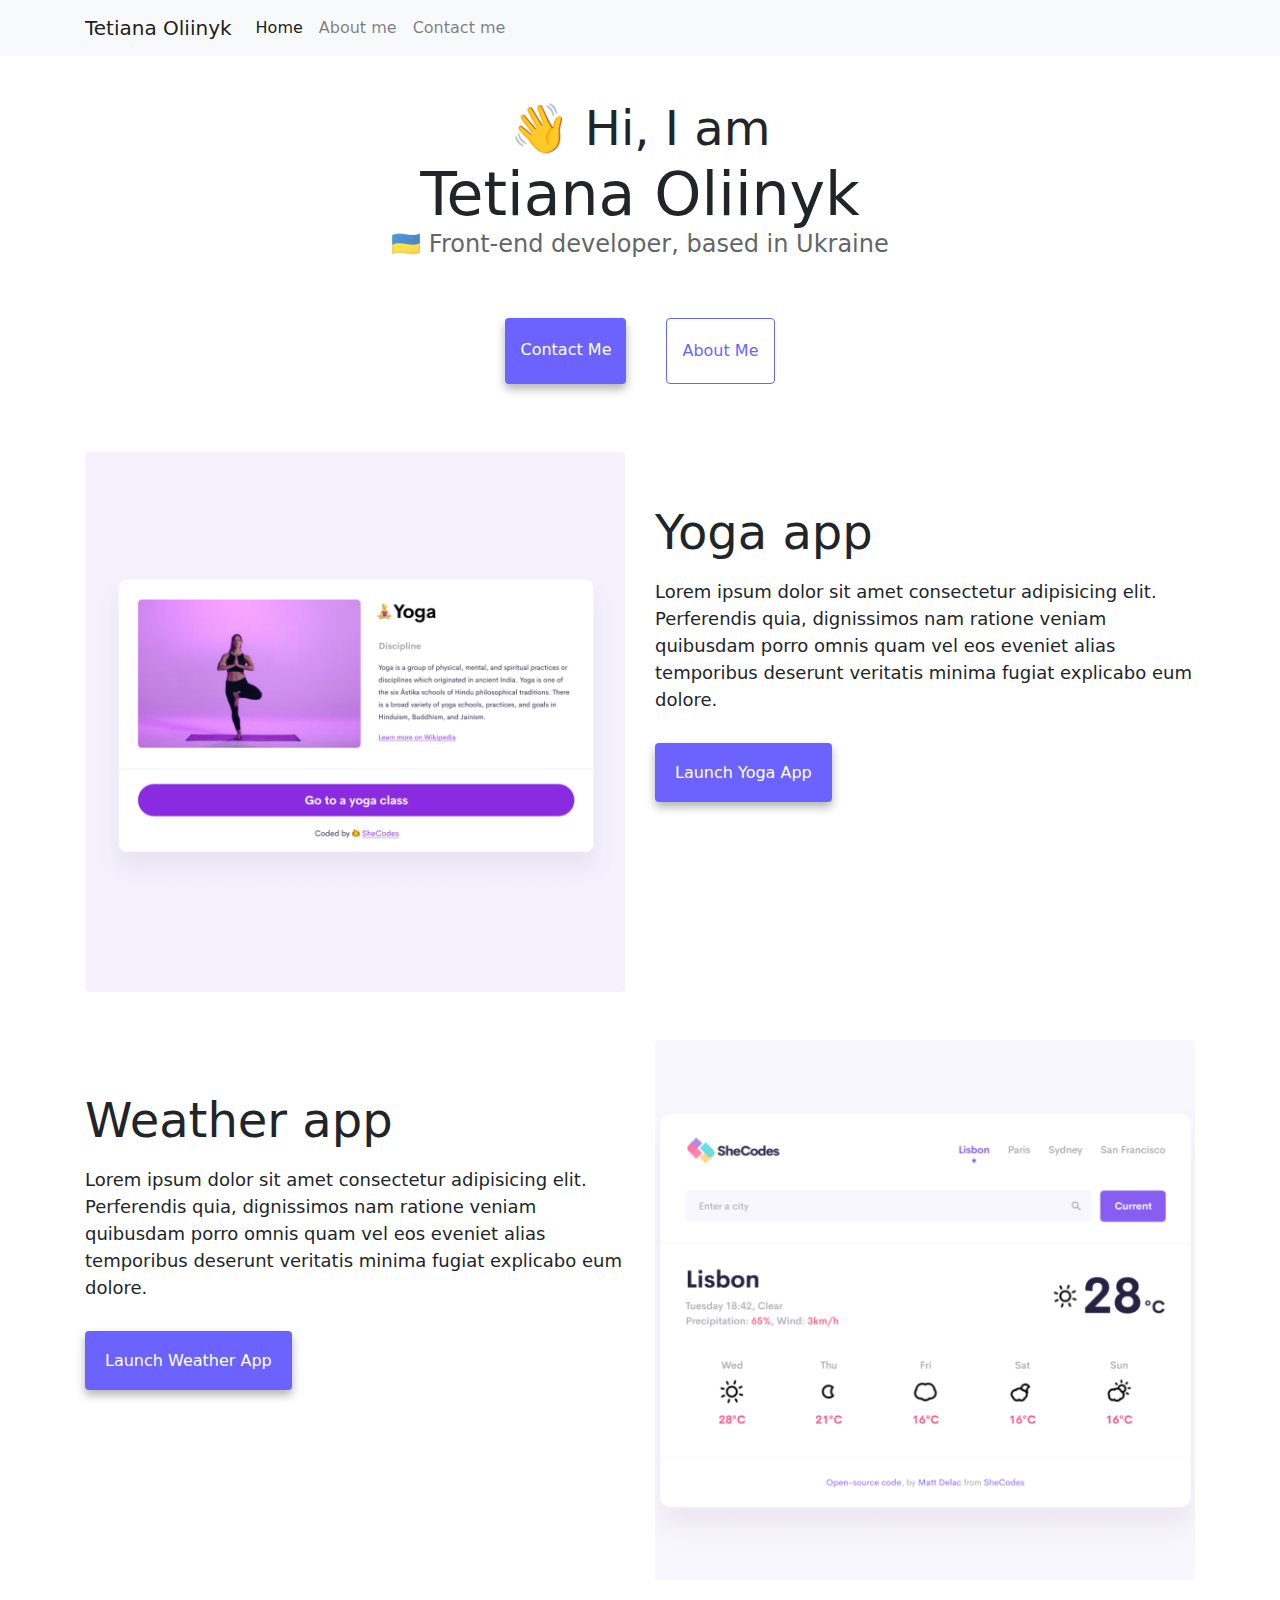
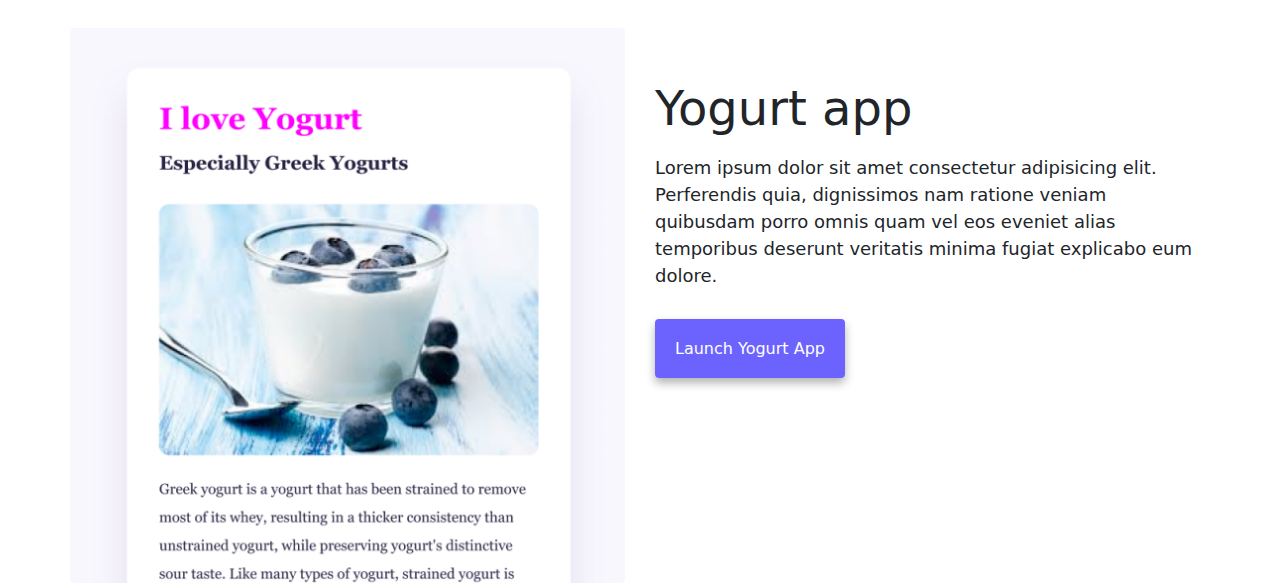
<file: index.html>
<!DOCTYPE html>
<html lang="en">
  <head>
    <meta charset="UTF-8" />
    <meta http-equiv="X-UA-Compatible" content="IE=edge" />
    <meta name="viewport" content="width=device-width, initial-scale=1.0" />
    <link
      rel="stylesheet"
      href="https://cdn.jsdelivr.net/npm/bootstrap@4.0.0/dist/css/bootstrap.min.css"
      integrity="sha384-Gn5384xqQ1aoWXA+058RXPxPg6fy4IWvTNh0E263XmFcJlSAwiGgFAW/dAiS6JXm"
      crossorigin="anonymous"
    />
    <script
      src="https://code.jquery.com/jquery-3.2.1.slim.min.js"
      integrity="sha384-KJ3o2DKtIkvYIK3UENzmM7KCkRr/rE9/Qpg6aAZGJwFDMVNA/GpGFF93hXpG5KkN"
      crossorigin="anonymous"
    ></script>
    <script
      src="https://cdn.jsdelivr.net/npm/popper.js@1.12.9/dist/umd/popper.min.js"
      integrity="sha384-ApNbgh9B+Y1QKtv3Rn7W3mgPxhU9K/ScQsAP7hUibX39j7fakFPskvXusvfa0b4Q"
      crossorigin="anonymous"
    ></script>
    <script
      src="https://cdn.jsdelivr.net/npm/bootstrap@4.0.0/dist/js/bootstrap.min.js"
      integrity="sha384-JZR6Spejh4U02d8jOt6vLEHfe/JQGiRRSQQxSfFWpi1MquVdAyjUar5+76PVCmYl"
      crossorigin="anonymous"
    ></script>
    <title>Tetiana Oliinyk - Front-end developer</title>
    <link rel="stylesheet" href="style.css" />
  </head>
  <body>
    <nav class="navbar navbar-expand-lg navbar-light bg-light navbar-position">
      <div class="container">
        <a class="navbar-brand" href="index.html">Tetiana Oliinyk</a>
      <button
        class="navbar-toggler"
        type="button"
        data-toggle="collapse"
        data-target="#navbarSupportedContent"
        aria-controls="navbarSupportedContent"
        aria-expanded="false"
        aria-label="Toggle navigation"
      >
        <span class="navbar-toggler-icon"></span>
      </button>

      <div class="collapse navbar-collapse" id="navbarSupportedContent">
        <ul class="navbar-nav mr-auto">
          <li class="nav-item active">
            <a class="nav-link" href="#"
              >Home <span class="sr-only">(current)</span></a
            >
          </li>
          <li class="nav-item">
            <a class="nav-link" href="about.html">About me</a>
          </li>
          <li class="nav-item">
            <a class="nav-link" href="about.html#contact">Contact me</a>
          </li>
        </ul>
      </div>
    </nav>

    <h2>👋 Hi, I am</h2>
    <h1>Tetiana Oliinyk</h1>
    <h3>🇺🇦 Front-end developer, based in Ukraine</h3>
    <div class="navigation-links">
      <a href="about.html#contact" class="contact-link">Contact me</a>
      <a href="about.html" class="about-link">About me</a>
    </div>
    <div class="container">
      <div class="row">
        <div class="col-md-6 mt-5">
            <img src="images/yoga.png" alt="yoga" class="img-fluid rounded">
        </div>
        <div class="col-md-6">
          <h2 class="text-left mb-3">Yoga app</h2>
          <p class="mb-5">Lorem ipsum dolor sit amet consectetur adipisicing elit. Perferendis quia, dignissimos nam ratione veniam quibusdam porro omnis quam vel eos eveniet alias temporibus deserunt veritatis minima fugiat explicabo eum dolore.</p>
          <a href="#" class="contact-link" title="yoga app">Launch Yoga App</a>
        </div>
      </div>
      <div class="row">
          <div class="col-md-6">
              <h2 class="text-left mb-3">Weather app</h2>
              <p class="mb-5">Lorem ipsum dolor sit amet consectetur adipisicing elit. Perferendis quia, dignissimos nam ratione veniam quibusdam porro omnis quam vel eos eveniet alias temporibus deserunt veritatis minima fugiat explicabo eum dolore.</p>
              <a href="#" class="contact-link" title="weather app">Launch Weather App</a>
            </div>
            <div class="col-md-6 mt-5">
              <img src="images/weather.png" alt="weather app" class="img-fluid rounded">
          </div>
          <div class="row">
              <div class="col-md-6 mt-5">
                  <img src="images/yogurt.png" alt="yougurt" class="img-fluid rounded">
              </div>
              <div class="col-md-6">
                <h2 class="text-left mb-3">Yogurt app
                  </h2>
                <p class="mb-5">Lorem ipsum dolor sit amet consectetur adipisicing elit. Perferendis quia, dignissimos nam ratione veniam quibusdam porro omnis quam vel eos eveniet alias temporibus deserunt veritatis minima fugiat explicabo eum dolore.</p>
                <a href="#" class="contact-link" title="yougurt">Launch Yogurt App</a>
              </div>
            </div>
        </div>
    </div>
  </body>
</html>
</file>
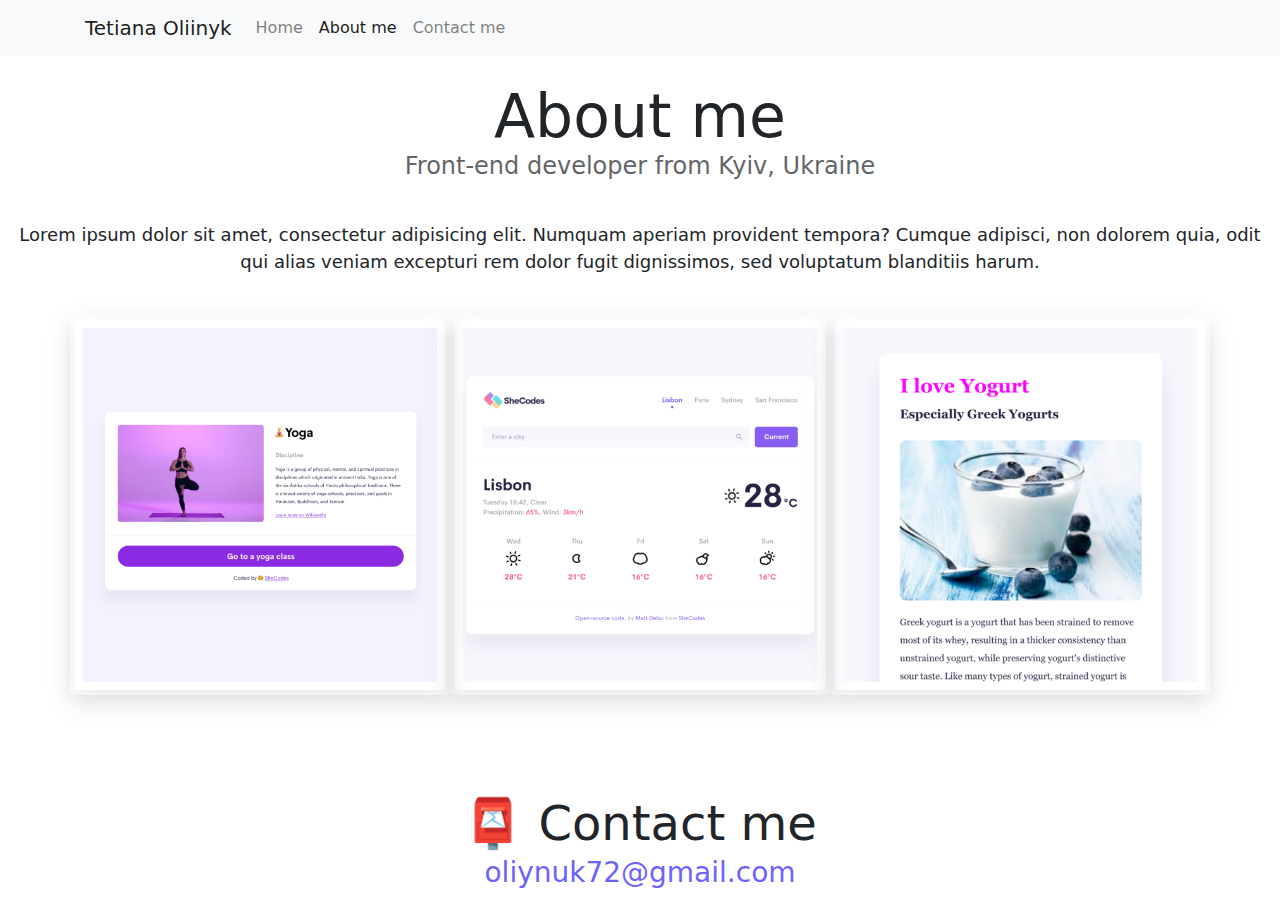
<file: about.html>
<!DOCTYPE html>
<html lang="en">
  <head>
    <meta charset="UTF-8" />
    <meta http-equiv="X-UA-Compatible" content="IE=edge" />
    <meta name="viewport" content="width=device-width, initial-scale=1.0" />
    <link
      rel="stylesheet"
      href="https://cdn.jsdelivr.net/npm/bootstrap@4.0.0/dist/css/bootstrap.min.css"
      integrity="sha384-Gn5384xqQ1aoWXA+058RXPxPg6fy4IWvTNh0E263XmFcJlSAwiGgFAW/dAiS6JXm"
      crossorigin="anonymous"
    />
    <script
      src="https://code.jquery.com/jquery-3.2.1.slim.min.js"
      integrity="sha384-KJ3o2DKtIkvYIK3UENzmM7KCkRr/rE9/Qpg6aAZGJwFDMVNA/GpGFF93hXpG5KkN"
      crossorigin="anonymous"
    ></script>
    <script
      src="https://cdn.jsdelivr.net/npm/popper.js@1.12.9/dist/umd/popper.min.js"
      integrity="sha384-ApNbgh9B+Y1QKtv3Rn7W3mgPxhU9K/ScQsAP7hUibX39j7fakFPskvXusvfa0b4Q"
      crossorigin="anonymous"
    ></script>
    <script
      src="https://cdn.jsdelivr.net/npm/bootstrap@4.0.0/dist/js/bootstrap.min.js"
      integrity="sha384-JZR6Spejh4U02d8jOt6vLEHfe/JQGiRRSQQxSfFWpi1MquVdAyjUar5+76PVCmYl"
      crossorigin="anonymous"
    ></script>
    <link rel="stylesheet" href="style.css" />
    <title>About Tetiana Oliinuk</title>
  </head>
  <body>
      <nav class="navbar navbar-expand-lg navbar-light bg-light navbar-position">
          <div class="container">
            <a class="navbar-brand" href="index.html">Tetiana Oliinyk</a>
          <button
            class="navbar-toggler"
            type="button"
            data-toggle="collapse"
            data-target="#navbarSupportedContent"
            aria-controls="navbarSupportedContent"
            aria-expanded="false"
            aria-label="Toggle navigation"
          >
            <span class="navbar-toggler-icon"></span>
          </button>
    
          <div class="collapse navbar-collapse" id="navbarSupportedContent">
            <ul class="navbar-nav mr-auto">
              <li class="nav-item">
                <a class="nav-link" href="index.html"
                  >Home <span class="sr-only">(current)</span></a
                >
              </li>
              <li class="nav-item active">
                <a class="nav-link" href="about.html">About me</a>
              </li>
              <li class="nav-item">
                <a class="nav-link" href="about.html#contact">Contact me</a>
              </li>
            </ul>
          </div>
        </nav>
    <h1 class="about-p">About me</h1>
    <h3>Front-end developer from Kyiv, Ukraine</h3>
    <div class="about-paragraphs">
      <p>
        Lorem ipsum dolor sit amet, consectetur adipisicing elit. Numquam
        aperiam provident tempora? Cumque adipisci, non dolorem quia, odit qui
        alias veniam excepturi rem dolor fugit dignissimos, sed voluptatum
        blanditiis harum.
      </p>
    </div>
    <div class="container">
      <div class="row d-flex justify-content-around">
        <div class="col-sm-4 shadow">
          <img src="images/yoga.png" class="img-fluid p-2 shadow rounded" />
        </div>
        <div class="col-sm-4 shadow">
          <img src="images/weather.png" class="img-fluid p-2 shadow rounded" />
        </div>
        <div class="col-sm-4 shadow">
          <img src="images/yogurt.png" class="img-fluid p-2 shadow rounded" />
        </div>
      </div>
    </div>
    <div id="contact">
      <h2>📮 Contact me</h2>
      <a href="mailto:oliynuk72@gmail.com" class="email-link">
          oliynuk72@gmail.com
      </a>
    </div>
  </body>
</html>
</file>
<file: style.css>
:root {
  --primary-color: #6c63ff;
  --secondary-color: #f5f2fe;
  --box-shadow: 0 5px 10px rgba(0, 0, 0, 0.3);
  --bs-font-sans-serif: system-ui, -apple-system, "Segoe UI", Roboto,
    "Helvetica Neue", Arial, "Noto Sans", "Liberation Sans", sans-serif,
    "Apple Color Emoji", "Segoe UI Emoji", "Segoe UI Symbol", "Noto Color Emoji";
}

h1,
h2,
h3 {
  text-align: center;
  margin: 0;
}

h1 {
  font-size: 60px;
  font-weight: 500;
}

h2 {
  font-size: 48px;
  padding-top: 100px;
}

h3 {
  font-size: 24px;
  opacity: 0.7;
}

p {
  border-radius: 4px;
  font-size: 18px;
  line-height: 1.5;
}

.navigation-links {
  display: flex;
  margin-top: 40px;
  justify-content: center;
}

.navigation-links a {
  margin: 20px;
  border-radius: 4px;
  padding: 20px 15px;
  text-decoration: none;
  text-transform: capitalize;
}

.contact-link {
  background: var(--primary-color);
  box-shadow: var(--box-shadow);
  color: white;
  padding: 20px;
  border-radius: 4px;
}

.about-link {
  color: var(--primary-color);
  border: 1px solid var(--primary-color);
}

.homepage-link {
  color: var(--primary-color);
  text-align: center;
  display: block;
}

.about-paragraphs {
  display: flex;
  margin: 30px 0;
}

.about-paragraphs p {
  margin: 10px;
}

.email-link {
  display: flex;
  justify-content: center;
  color: var(--primary-color);
  font-size: 28px;
  text-decoration: none;
}

.email-link:hover {
  text-decoration: underline;
}
.about-paragraphs p {
  margin: 10px;
  text-align: center;
  font-size: 18px;
}
body {
  font-family: var(--bs-font-sans-serif);
}
.shadow {
  box-shadow: rgba(149, 157, 165, 0.2) 0px 8px 24px;
  border-radius: 5px;
  padding: 5px;
}
.navbar-position {
  position: fixed;
  width: 100%;
  z-index: 999;
}
.about-p {
  padding-top: 80px;
}
</file>
